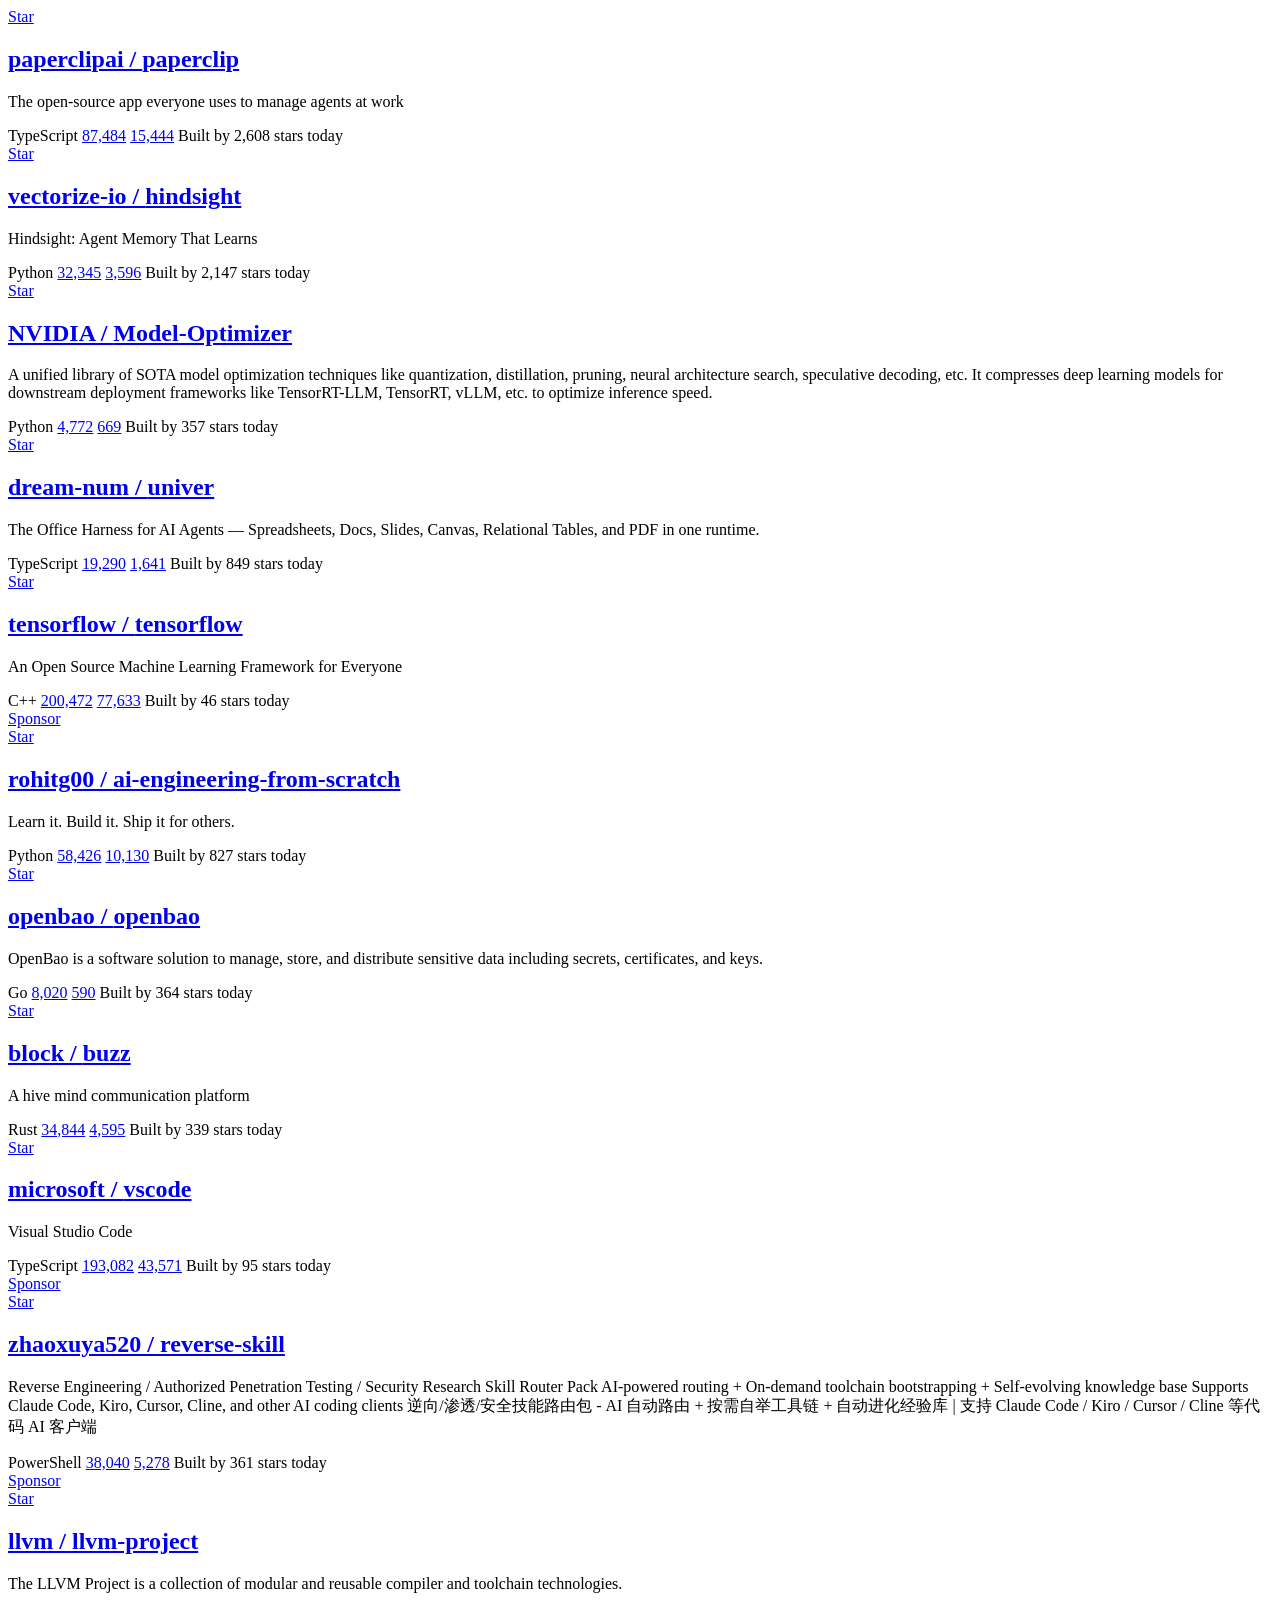
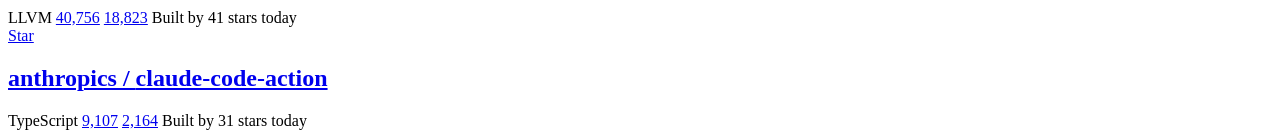
<file: tests/fixtures/github_trending.html>
<html><body><div class="Box">
<article class="Box-row">
  <div class="float-right d-flex">
      <div class="BtnGroup d-flex">
        <a href="/login?return_to=%2Fpaperclipai%2Fpaperclip" rel="nofollow" aria-label="You must be signed in to star a repository" class="tooltipped tooltipped-sw btn-sm btn">    
        <span class="d-none d-md-inline">
          Star
</span>
</a></div>
  </div>
  <h2 class="h3 lh-condensed">
    <a href="/paperclipai/paperclip" class="Link">
      <span class="text-normal">
        paperclipai /
</span>
      paperclip</a>  </h2>
    <p class="col-9 color-fg-muted my-1 tmp-pr-4">
      The open-source app everyone uses to manage agents at work
    </p>
  <div class="f6 color-fg-muted mt-2">
      <span class="tmp-mr-3 d-inline-block ml-0 tmp-ml-0">
  <span class="repo-language-color" style="background-color: #3178c6"></span>
  <span itemprop="programmingLanguage">TypeScript</span>
</span>
      <a href="/paperclipai/paperclip/stargazers" class="tmp-mr-3 Link Link--muted d-inline-block">
        87,484</a>
      <a href="/paperclipai/paperclip/forks" class="tmp-mr-3 Link Link--muted d-inline-block">
        15,444</a>
      <span class="tmp-mr-3 d-inline-block">
        Built by
          <a class="d-inline-block" href="/cryppadotta"></a>
          <a class="d-inline-block" href="/Paperclip-Paperclip"></a>
          <a class="d-inline-block" href="/devinfoley"></a>
          <a class="d-inline-block" href="/claude"></a>
          <a class="d-inline-block" href="/nickyleach"></a>
</span>
      <span class="d-inline-block float-sm-right">
        2,608 stars today
</span>  </div>
</article>
<article class="Box-row">
  <div class="float-right d-flex">
      <div class="BtnGroup d-flex">
        <a href="/login?return_to=%2Fvectorize-io%2Fhindsight" rel="nofollow" aria-label="You must be signed in to star a repository" class="tooltipped tooltipped-sw btn-sm btn">    
        <span class="d-none d-md-inline">
          Star
</span>
</a></div>
  </div>
  <h2 class="h3 lh-condensed">
    <a href="/vectorize-io/hindsight" class="Link">
      <span class="text-normal">
        vectorize-io /
</span>
      hindsight</a>  </h2>
    <p class="col-9 color-fg-muted my-1 tmp-pr-4">
      Hindsight: Agent Memory That Learns
    </p>
  <div class="f6 color-fg-muted mt-2">
      <span class="tmp-mr-3 d-inline-block ml-0 tmp-ml-0">
  <span class="repo-language-color" style="background-color: #3572A5"></span>
  <span itemprop="programmingLanguage">Python</span>
</span>
      <a href="/vectorize-io/hindsight/stargazers" class="tmp-mr-3 Link Link--muted d-inline-block">
        32,345</a>
      <a href="/vectorize-io/hindsight/forks" class="tmp-mr-3 Link Link--muted d-inline-block">
        3,596</a>
      <span class="tmp-mr-3 d-inline-block">
        Built by
          <a class="d-inline-block" href="/nicoloboschi"></a>
          <a class="d-inline-block" href="/benfrank241"></a>
          <a class="d-inline-block" href="/claude"></a>
          <a class="d-inline-block" href="/r266-tech"></a>
          <a class="d-inline-block" href="/cdbartholomew"></a>
</span>
      <span class="d-inline-block float-sm-right">
        2,147 stars today
</span>  </div>
</article>
<article class="Box-row">
  <div class="float-right d-flex">
      <div class="BtnGroup d-flex">
        <a href="/login?return_to=%2FNVIDIA%2FModel-Optimizer" rel="nofollow" aria-label="You must be signed in to star a repository" class="tooltipped tooltipped-sw btn-sm btn">    
        <span class="d-none d-md-inline">
          Star
</span>
</a></div>
  </div>
  <h2 class="h3 lh-condensed">
    <a href="/NVIDIA/Model-Optimizer" class="Link">
      <span class="text-normal">
        NVIDIA /
</span>
      Model-Optimizer</a>  </h2>
    <p class="col-9 color-fg-muted my-1 tmp-pr-4">
      A unified library of SOTA model optimization techniques like quantization, distillation, pruning, neural architecture search, speculative decoding, etc. It compresses deep learning models for downstream deployment frameworks like TensorRT-LLM, TensorRT, vLLM, etc. to optimize inference speed.
    </p>
  <div class="f6 color-fg-muted mt-2">
      <span class="tmp-mr-3 d-inline-block ml-0 tmp-ml-0">
  <span class="repo-language-color" style="background-color: #3572A5"></span>
  <span itemprop="programmingLanguage">Python</span>
</span>
      <a href="/NVIDIA/Model-Optimizer/stargazers" class="tmp-mr-3 Link Link--muted d-inline-block">
        4,772</a>
      <a href="/NVIDIA/Model-Optimizer/forks" class="tmp-mr-3 Link Link--muted d-inline-block">
        669</a>
      <span class="tmp-mr-3 d-inline-block">
        Built by
          <a class="d-inline-block" href="/kevalmorabia97"></a>
          <a class="d-inline-block" href="/shengliangxu"></a>
          <a class="d-inline-block" href="/cjluo-nv"></a>
          <a class="d-inline-block" href="/h-guo18"></a>
          <a class="d-inline-block" href="/ajrasane"></a>
</span>
      <span class="d-inline-block float-sm-right">
        357 stars today
</span>  </div>
</article>
<article class="Box-row">
  <div class="float-right d-flex">
      <div class="BtnGroup d-flex">
        <a href="/login?return_to=%2Fdream-num%2Funiver" rel="nofollow" aria-label="You must be signed in to star a repository" class="tooltipped tooltipped-sw btn-sm btn">    
        <span class="d-none d-md-inline">
          Star
</span>
</a></div>
  </div>
  <h2 class="h3 lh-condensed">
    <a href="/dream-num/univer" class="Link">
      <span class="text-normal">
        dream-num /
</span>
      univer</a>  </h2>
    <p class="col-9 color-fg-muted my-1 tmp-pr-4">
      The Office Harness for AI Agents — Spreadsheets, Docs, Slides, Canvas, Relational Tables, and PDF in one runtime.
    </p>
  <div class="f6 color-fg-muted mt-2">
      <span class="tmp-mr-3 d-inline-block ml-0 tmp-ml-0">
  <span class="repo-language-color" style="background-color: #3178c6"></span>
  <span itemprop="programmingLanguage">TypeScript</span>
</span>
      <a href="/dream-num/univer/stargazers" class="tmp-mr-3 Link Link--muted d-inline-block">
        19,290</a>
      <a href="/dream-num/univer/forks" class="tmp-mr-3 Link Link--muted d-inline-block">
        1,641</a>
      <span class="tmp-mr-3 d-inline-block">
        Built by
          <a class="d-inline-block" href="/jikkai"></a>
          <a class="d-inline-block" href="/DR-Univer"></a>
          <a class="d-inline-block" href="/wzhudev"></a>
          <a class="d-inline-block" href="/Dushusir"></a>
          <a class="d-inline-block" href="/wpxp123456"></a>
</span>
      <span class="d-inline-block float-sm-right">
        849 stars today
</span>  </div>
</article>
<article class="Box-row">
  <div class="float-right d-flex">
      <div class="BtnGroup d-flex">
        <a href="/login?return_to=%2Ftensorflow%2Ftensorflow" rel="nofollow" aria-label="You must be signed in to star a repository" class="tooltipped tooltipped-sw btn-sm btn">    
        <span class="d-none d-md-inline">
          Star
</span>
</a></div>
  </div>
  <h2 class="h3 lh-condensed">
    <a href="/tensorflow/tensorflow" class="Link">
      <span class="text-normal">
        tensorflow /
</span>
      tensorflow</a>  </h2>
    <p class="col-9 color-fg-muted my-1 tmp-pr-4">
      An Open Source Machine Learning Framework for Everyone
    </p>
  <div class="f6 color-fg-muted mt-2">
      <span class="tmp-mr-3 d-inline-block ml-0 tmp-ml-0">
  <span class="repo-language-color" style="background-color: #f34b7d"></span>
  <span itemprop="programmingLanguage">C++</span>
</span>
      <a href="/tensorflow/tensorflow/stargazers" class="tmp-mr-3 Link Link--muted d-inline-block">
        200,472</a>
      <a href="/tensorflow/tensorflow/forks" class="tmp-mr-3 Link Link--muted d-inline-block">
        77,633</a>
      <span class="tmp-mr-3 d-inline-block">
        Built by
          <a class="d-inline-block" href="/tensorflower-gardener"></a>
          <a class="d-inline-block" href="/ezhulenev"></a>
          <a class="d-inline-block" href="/akuegel"></a>
          <a class="d-inline-block" href="/hawkinsp"></a>
          <a class="d-inline-block" href="/mihaimaruseac"></a>
</span>
      <span class="d-inline-block float-sm-right">
        46 stars today
</span>  </div>
</article>
<article class="Box-row">
  <div class="float-right d-flex">
      <a href="/sponsors/rohitg00" aria-label="Sponsor @rohitg00" class="Button--secondary Button--small Button mr-2 tmp-mr-2">  <span class="Button-content">
    <span class="Button-label">
    <span class="d-none d-md-inline v-align-middle" >
      Sponsor
    </span></span>
  </span>
</a>
      <div class="BtnGroup d-flex">
        <a href="/login?return_to=%2Frohitg00%2Fai-engineering-from-scratch" rel="nofollow" aria-label="You must be signed in to star a repository" class="tooltipped tooltipped-sw btn-sm btn">    
        <span class="d-none d-md-inline">
          Star
</span>
</a></div>
  </div>
  <h2 class="h3 lh-condensed">
    <a href="/rohitg00/ai-engineering-from-scratch" class="Link">
      <span class="text-normal">
        rohitg00 /
</span>
      ai-engineering-from-scratch</a>  </h2>
    <p class="col-9 color-fg-muted my-1 tmp-pr-4">
      Learn it. Build it. Ship it for others.
    </p>
  <div class="f6 color-fg-muted mt-2">
      <span class="tmp-mr-3 d-inline-block ml-0 tmp-ml-0">
  <span class="repo-language-color" style="background-color: #3572A5"></span>
  <span itemprop="programmingLanguage">Python</span>
</span>
      <a href="/rohitg00/ai-engineering-from-scratch/stargazers" class="tmp-mr-3 Link Link--muted d-inline-block">
        58,426</a>
      <a href="/rohitg00/ai-engineering-from-scratch/forks" class="tmp-mr-3 Link Link--muted d-inline-block">
        10,130</a>
      <span class="tmp-mr-3 d-inline-block">
        Built by
          <a class="d-inline-block" href="/rohitg00"></a>
          <a class="d-inline-block" href="/apps/github-actions"></a>
          <a class="d-inline-block" href="/abhinav-m22"></a>
          <a class="d-inline-block" href="/thereisnotime"></a>
          <a class="d-inline-block" href="/claude"></a>
</span>
      <span class="d-inline-block float-sm-right">
        827 stars today
</span>  </div>
</article>
<article class="Box-row">
  <div class="float-right d-flex">
      <div class="BtnGroup d-flex">
        <a href="/login?return_to=%2Fopenbao%2Fopenbao" rel="nofollow" aria-label="You must be signed in to star a repository" class="tooltipped tooltipped-sw btn-sm btn">    
        <span class="d-none d-md-inline">
          Star
</span>
</a></div>
  </div>
  <h2 class="h3 lh-condensed">
    <a href="/openbao/openbao" class="Link">
      <span class="text-normal">
        openbao /
</span>
      openbao</a>  </h2>
    <p class="col-9 color-fg-muted my-1 tmp-pr-4">
      OpenBao is a software solution to manage, store, and distribute sensitive data including secrets, certificates, and keys.
    </p>
  <div class="f6 color-fg-muted mt-2">
      <span class="tmp-mr-3 d-inline-block ml-0 tmp-ml-0">
  <span class="repo-language-color" style="background-color: #00ADD8"></span>
  <span itemprop="programmingLanguage">Go</span>
</span>
      <a href="/openbao/openbao/stargazers" class="tmp-mr-3 Link Link--muted d-inline-block">
        8,020</a>
      <a href="/openbao/openbao/forks" class="tmp-mr-3 Link Link--muted d-inline-block">
        590</a>
      <span class="tmp-mr-3 d-inline-block">
        Built by
          <a class="d-inline-block" href="/jefferai"></a>
          <a class="d-inline-block" href="/vishalnayak"></a>
          <a class="d-inline-block" href="/cipherboy"></a>
          <a class="d-inline-block" href="/hc-github-team-secure-vault-core"></a>
          <a class="d-inline-block" href="/armon"></a>
</span>
      <span class="d-inline-block float-sm-right">
        364 stars today
</span>  </div>
</article>
<article class="Box-row">
  <div class="float-right d-flex">
      <div class="BtnGroup d-flex">
        <a href="/login?return_to=%2Fblock%2Fbuzz" rel="nofollow" aria-label="You must be signed in to star a repository" class="tooltipped tooltipped-sw btn-sm btn">    
        <span class="d-none d-md-inline">
          Star
</span>
</a></div>
  </div>
  <h2 class="h3 lh-condensed">
    <a href="/block/buzz" class="Link">
      <span class="text-normal">
        block /
</span>
      buzz</a>  </h2>
    <p class="col-9 color-fg-muted my-1 tmp-pr-4">
      A hive mind communication platform
    </p>
  <div class="f6 color-fg-muted mt-2">
      <span class="tmp-mr-3 d-inline-block ml-0 tmp-ml-0">
  <span class="repo-language-color" style="background-color: #dea584"></span>
  <span itemprop="programmingLanguage">Rust</span>
</span>
      <a href="/block/buzz/stargazers" class="tmp-mr-3 Link Link--muted d-inline-block">
        34,844</a>
      <a href="/block/buzz/forks" class="tmp-mr-3 Link Link--muted d-inline-block">
        4,595</a>
      <span class="tmp-mr-3 d-inline-block">
        Built by
          <a class="d-inline-block" href="/wesbillman"></a>
          <a class="d-inline-block" href="/wpfleger96"></a>
          <a class="d-inline-block" href="/tlongwell-block"></a>
          <a class="d-inline-block" href="/claude"></a>
          <a class="d-inline-block" href="/klopez4212"></a>
</span>
      <span class="d-inline-block float-sm-right">
        339 stars today
</span>  </div>
</article>
<article class="Box-row">
  <div class="float-right d-flex">
      <div class="BtnGroup d-flex">
        <a href="/login?return_to=%2Fmicrosoft%2Fvscode" rel="nofollow" aria-label="You must be signed in to star a repository" class="tooltipped tooltipped-sw btn-sm btn">    
        <span class="d-none d-md-inline">
          Star
</span>
</a></div>
  </div>
  <h2 class="h3 lh-condensed">
    <a href="/microsoft/vscode" class="Link">
      <span class="text-normal">
        microsoft /
</span>
      vscode</a>  </h2>
    <p class="col-9 color-fg-muted my-1 tmp-pr-4">
      Visual Studio Code
    </p>
  <div class="f6 color-fg-muted mt-2">
      <span class="tmp-mr-3 d-inline-block ml-0 tmp-ml-0">
  <span class="repo-language-color" style="background-color: #3178c6"></span>
  <span itemprop="programmingLanguage">TypeScript</span>
</span>
      <a href="/microsoft/vscode/stargazers" class="tmp-mr-3 Link Link--muted d-inline-block">
        193,082</a>
      <a href="/microsoft/vscode/forks" class="tmp-mr-3 Link Link--muted d-inline-block">
        43,571</a>
      <span class="tmp-mr-3 d-inline-block">
        Built by
          <a class="d-inline-block" href="/bpasero"></a>
          <a class="d-inline-block" href="/jrieken"></a>
          <a class="d-inline-block" href="/Tyriar"></a>
          <a class="d-inline-block" href="/sandy081"></a>
          <a class="d-inline-block" href="/joaomoreno"></a>
</span>
      <span class="d-inline-block float-sm-right">
        95 stars today
</span>  </div>
</article>
<article class="Box-row">
  <div class="float-right d-flex">
      <a href="/sponsors/zhaoxuya520" aria-label="Sponsor @zhaoxuya520" class="Button--secondary Button--small Button mr-2 tmp-mr-2">  <span class="Button-content">
    <span class="Button-label">
    <span class="d-none d-md-inline v-align-middle" >
      Sponsor
    </span></span>
  </span>
</a>
      <div class="BtnGroup d-flex">
        <a href="/login?return_to=%2Fzhaoxuya520%2Freverse-skill" rel="nofollow" aria-label="You must be signed in to star a repository" class="tooltipped tooltipped-sw btn-sm btn">    
        <span class="d-none d-md-inline">
          Star
</span>
</a></div>
  </div>
  <h2 class="h3 lh-condensed">
    <a href="/zhaoxuya520/reverse-skill" class="Link">
      <span class="text-normal">
        zhaoxuya520 /
</span>
      reverse-skill</a>  </h2>
    <p class="col-9 color-fg-muted my-1 tmp-pr-4">
      Reverse Engineering / Authorized Penetration Testing / Security Research Skill Router Pack AI-powered routing + On-demand toolchain bootstrapping + Self-evolving knowledge base Supports Claude Code, Kiro, Cursor, Cline, and other AI coding clients 逆向/渗透/安全技能路由包 - AI 自动路由 + 按需自举工具链 + 自动进化经验库 | 支持 Claude Code / Kiro / Cursor / Cline 等代码 AI 客户端
    </p>
  <div class="f6 color-fg-muted mt-2">
      <span class="tmp-mr-3 d-inline-block ml-0 tmp-ml-0">
  <span class="repo-language-color" style="background-color: #012456"></span>
  <span itemprop="programmingLanguage">PowerShell</span>
</span>
      <a href="/zhaoxuya520/reverse-skill/stargazers" class="tmp-mr-3 Link Link--muted d-inline-block">
        38,040</a>
      <a href="/zhaoxuya520/reverse-skill/forks" class="tmp-mr-3 Link Link--muted d-inline-block">
        5,278</a>
      <span class="tmp-mr-3 d-inline-block">
        Built by
          <a class="d-inline-block" href="/zhaoxuya520"></a>
          <a class="d-inline-block" href="/dhicoc"></a>
          <a class="d-inline-block" href="/jhuang-tw"></a>
          <a class="d-inline-block" href="/zhaoxuya"></a>
          <a class="d-inline-block" href="/doublecurry"></a>
</span>
      <span class="d-inline-block float-sm-right">
        361 stars today
</span>  </div>
</article>
<article class="Box-row">
  <div class="float-right d-flex">
      <a href="/sponsors/llvm" aria-label="Sponsor @llvm" class="Button--secondary Button--small Button mr-2 tmp-mr-2">  <span class="Button-content">
    <span class="Button-label">
    <span class="d-none d-md-inline v-align-middle" >
      Sponsor
    </span></span>
  </span>
</a>
      <div class="BtnGroup d-flex">
        <a href="/login?return_to=%2Fllvm%2Fllvm-project" rel="nofollow" aria-label="You must be signed in to star a repository" class="tooltipped tooltipped-sw btn-sm btn">    
        <span class="d-none d-md-inline">
          Star
</span>
</a></div>
  </div>
  <h2 class="h3 lh-condensed">
    <a href="/llvm/llvm-project" class="Link">
      <span class="text-normal">
        llvm /
</span>
      llvm-project</a>  </h2>
    <p class="col-9 color-fg-muted my-1 tmp-pr-4">
      The LLVM Project is a collection of modular and reusable compiler and toolchain technologies.
    </p>
  <div class="f6 color-fg-muted mt-2">
      <span class="tmp-mr-3 d-inline-block ml-0 tmp-ml-0">
  <span class="repo-language-color" style="background-color: #185619"></span>
  <span itemprop="programmingLanguage">LLVM</span>
</span>
      <a href="/llvm/llvm-project/stargazers" class="tmp-mr-3 Link Link--muted d-inline-block">
        40,756</a>
      <a href="/llvm/llvm-project/forks" class="tmp-mr-3 Link Link--muted d-inline-block">
        18,823</a>
      <span class="tmp-mr-3 d-inline-block">
        Built by
          <a class="d-inline-block" href="/lattner"></a>
          <a class="d-inline-block" href="/topperc"></a>
          <a class="d-inline-block" href="/RKSimon"></a>
          <a class="d-inline-block" href="/arsenm"></a>
          <a class="d-inline-block" href="/espindola"></a>
</span>
      <span class="d-inline-block float-sm-right">
        41 stars today
</span>  </div>
</article>
<article class="Box-row">
  <div class="float-right d-flex">
      <div class="BtnGroup d-flex">
        <a href="/login?return_to=%2Fanthropics%2Fclaude-code-action" rel="nofollow" aria-label="You must be signed in to star a repository" class="tooltipped tooltipped-sw btn-sm btn">    
        <span class="d-none d-md-inline">
          Star
</span>
</a></div>
  </div>
  <h2 class="h3 lh-condensed">
    <a href="/anthropics/claude-code-action" class="Link">
      <span class="text-normal">
        anthropics /
</span>
      claude-code-action</a>  </h2>
  <div class="f6 color-fg-muted mt-2">
      <span class="tmp-mr-3 d-inline-block ml-0 tmp-ml-0">
  <span class="repo-language-color" style="background-color: #3178c6"></span>
  <span itemprop="programmingLanguage">TypeScript</span>
</span>
      <a href="/anthropics/claude-code-action/stargazers" class="tmp-mr-3 Link Link--muted d-inline-block">
        9,107</a>
      <a href="/anthropics/claude-code-action/forks" class="tmp-mr-3 Link Link--muted d-inline-block">
        2,164</a>
      <span class="tmp-mr-3 d-inline-block">
        Built by
          <a class="d-inline-block" href="/actions-user"></a>
          <a class="d-inline-block" href="/ashwin-ant"></a>
          <a class="d-inline-block" href="/claude"></a>
          <a class="d-inline-block" href="/ltawfik"></a>
          <a class="d-inline-block" href="/apps/claude"></a>
</span>
      <span class="d-inline-block float-sm-right">
        31 stars today
</span>  </div>
</article>
</div></body></html>
</file>
